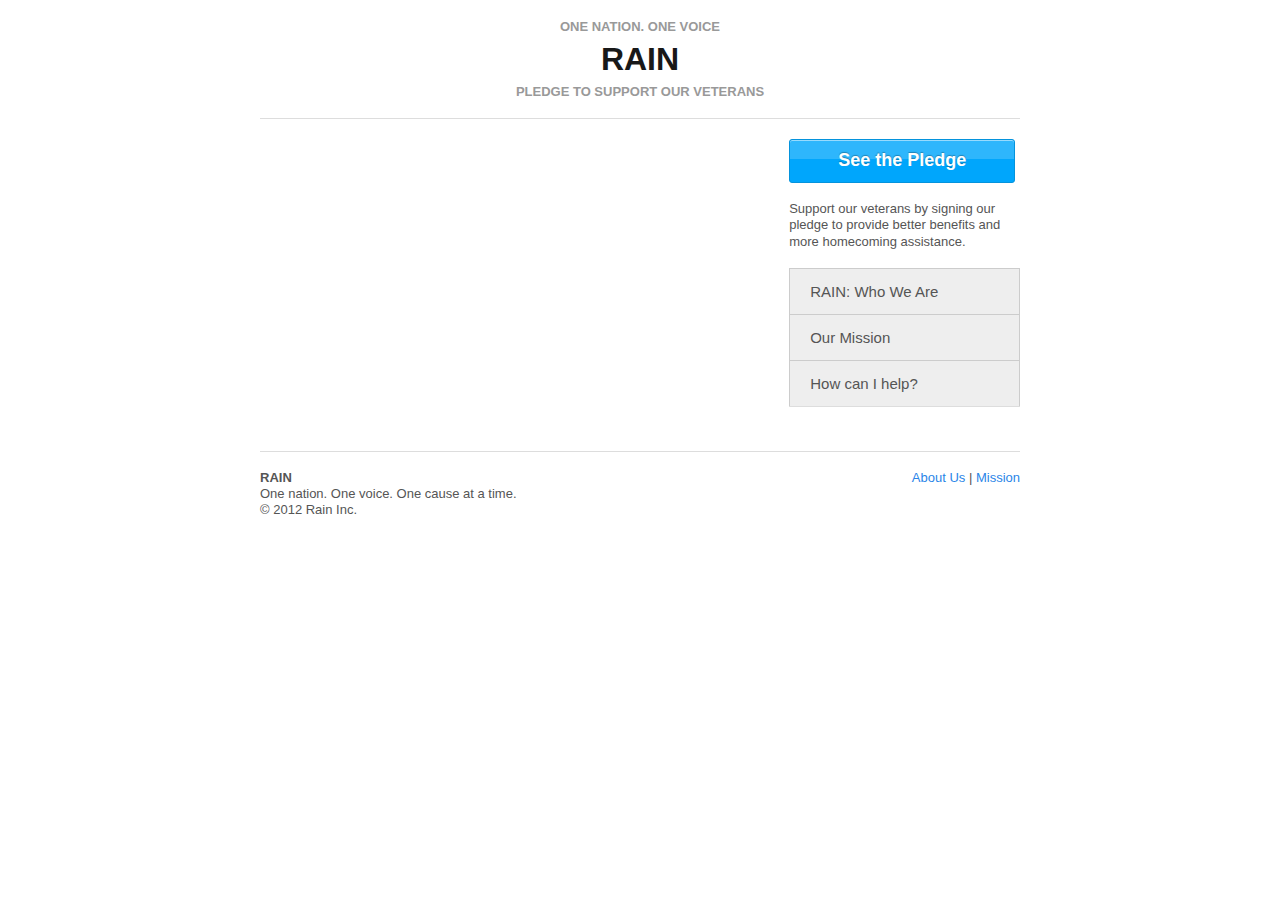
<file: index.html>
<!DOCTYPE html>

<!-- paulirish.com/2008/conditional-stylesheets-vs-css-hacks-answer-neither/ -->
<!--[if lt IE 7]> <html class="no-js lt-ie9 lt-ie8 lt-ie7" lang="en"> <![endif]-->
<!--[if IE 7]>    <html class="no-js lt-ie9 lt-ie8" lang="en"> <![endif]-->
<!--[if IE 8]>    <html class="no-js lt-ie9" lang="en"> <![endif]-->
<!--[if gt IE 8]><!--> <html class="no-js" lang="en"> <!--<![endif]-->
<head>
	<meta charset="utf-8" />

	<!-- Set the viewport width to device width for mobile -->
	<meta name="viewport" content="width=device-width" />

	<title>Rain: One Nation, One Voice</title>
  
	<!-- Included CSS Files -->
	<link rel="stylesheet" href="stylesheets/foundation.css">
	<link rel="stylesheet" href="stylesheets/app.css">

	<!--[if lt IE 9]>
		<link rel="stylesheet" href="stylesheets/ie.css">
	<![endif]-->
	
	<script src="javascripts/modernizr.foundation.js"></script>

	<!-- IE Fix for HTML5 Tags -->
	<!--[if lt IE 9]>
		<script src="http://html5shiv.googlecode.com/svn/trunk/html5.js"></script>
	<![endif]-->

</head>
<body>
  
	<!-- container -->
	<div class="container">

		<header class="row">
		  <h5>One Nation. One Voice</h5>
		  <h1>Rain</h1>
		  <h5>Pledge To Support Our Veterans</h5>
		</header>
		
		<section class="row video">
		  <div class="eight columns">
  		  <div class="flex-video widescreen">
  		    <iframe width="560" height="315" src="http://www.youtube.com/embed/TTEteDDJu10" frameborder="0" allowfullscreen></iframe>
  		  </div>
  		    
		    <p style="display: none;">
		      <iframe src="//www.facebook.com/plugins/like.php?href=http%3A%2F%2Fhelpourvets.org&amp;send=false&amp;layout=button_count&amp;width=450&amp;show_faces=false&amp;action=like&amp;colorscheme=light&amp;font=verdana&amp;height=21&amp;appId=273982815961057" scrolling="no" frameborder="0" style="border:none; overflow:hidden; width:80px; height:21px;" allowTransparency="true"></iframe>
          <!-- Place this tag where you want the +1 button to render -->
          <g:plusone annotation="none"></g:plusone>
          
          <!-- Place this render call where appropriate -->
          <script type="text/javascript">
            (function() {
              var po = document.createElement('script'); po.type = 'text/javascript'; po.async = true;
              po.src = 'https://apis.google.com/js/plusone.js';
              var s = document.getElementsByTagName('script')[0]; s.parentNode.insertBefore(po, s);
            })();
          </script>
		      <a href="https://twitter.com/share" class="twitter-share-button">Tweet</a>
<script>!function(d,s,id){var js,fjs=d.getElementsByTagName(s)[0];if(!d.getElementById(id)){js=d.createElement(s);js.id=id;js.src="//platform.twitter.com/widgets.js";fjs.parentNode.insertBefore(js,fjs);}}(document,"script","twitter-wjs");</script>
		    </p>
		  </div>
		  <div class="four columns">
		    <p><a href="pledge.html" class="large blue nice radius button expand">See the Pledge</a></p>
		    <p>Support our veterans by signing our pledge to provide better benefits and more homecoming assistance.</p>
		    
		    <dl class="vertical tabs">
		      <dd><a href="about.html">RAIN: Who We Are</a></dd>
		      <dd><a href="mission.html">Our Mission</a></dd>
		      <dd><a href="contribute.html">How can I help?</a></dd>
		    </dl>
		  </div>
		</section>
		
		<footer class="row">
		  <hr />
		  <div class="row">
  		  <div class="six columns">
  		    <p><strong>RAIN</strong><br />One nation. One voice. One cause at a time.<br />&copy; 2012 Rain Inc.</p>
  		  </div>
  		  <div class="six columns">
  		    <p class="text-right">
  		      <a href="">About Us</a> | <a href="">Mission</a>
  		    </p>
  		  </div>
  		</div>
    </footer>		
		
		

	</div>
	<!-- container -->




	<!-- Included JS Files -->
	<script src="javascripts/jquery.min.js"></script>
	<script src="javascripts/foundation.js"></script>
	<script src="javascripts/app.js"></script>

</body>
</html>
</file>
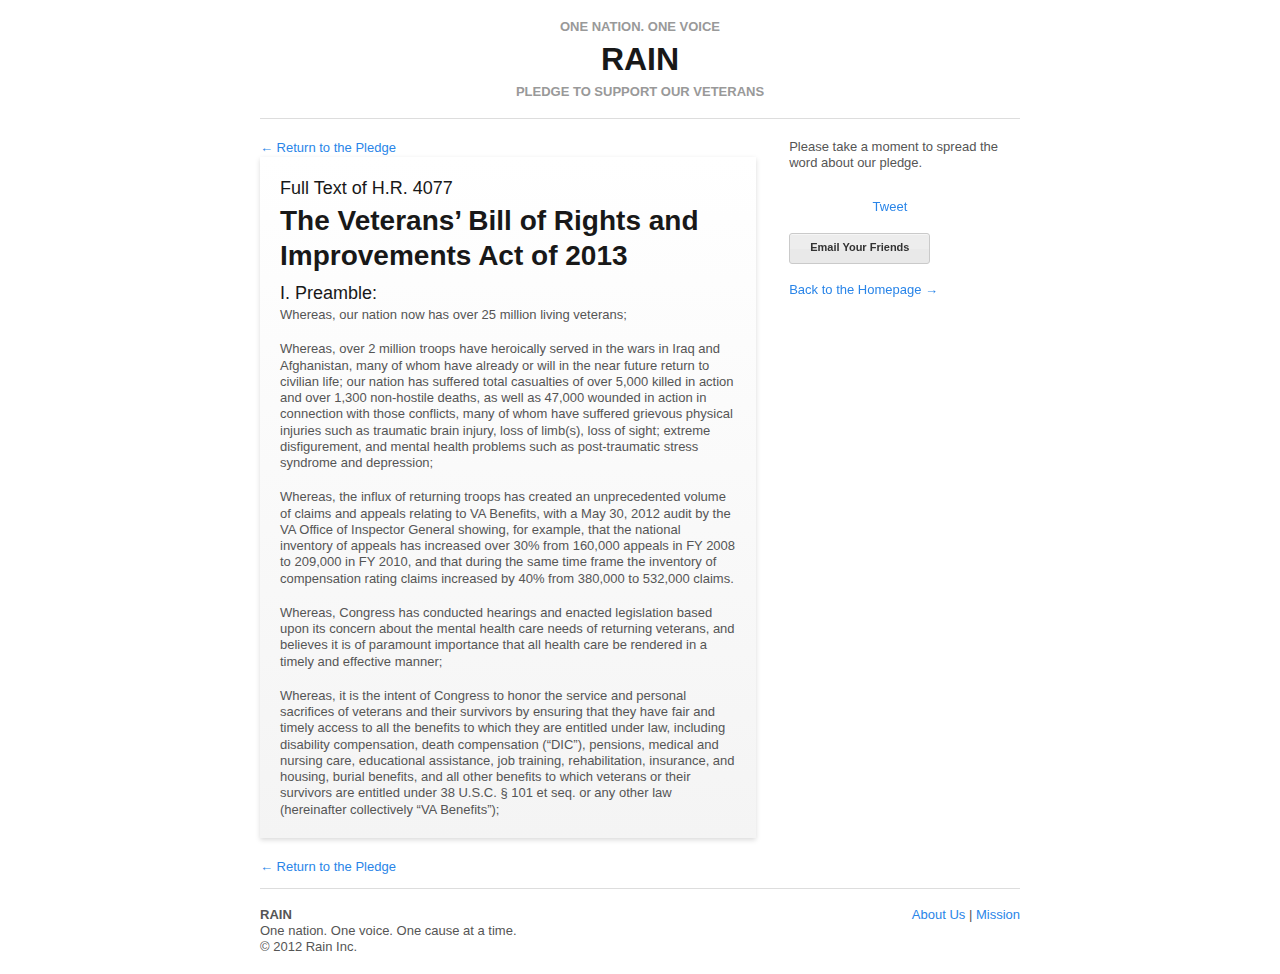
<file: full-bill.html>
<!DOCTYPE html>

<!-- paulirish.com/2008/conditional-stylesheets-vs-css-hacks-answer-neither/ -->
<!--[if lt IE 7]> <html class="no-js lt-ie9 lt-ie8 lt-ie7" lang="en"> <![endif]-->
<!--[if IE 7]>    <html class="no-js lt-ie9 lt-ie8" lang="en"> <![endif]-->
<!--[if IE 8]>    <html class="no-js lt-ie9" lang="en"> <![endif]-->
<!--[if gt IE 8]><!--> <html class="no-js" lang="en"> <!--<![endif]-->
<head>
	<meta charset="utf-8" />

	<!-- Set the viewport width to device width for mobile -->
	<meta name="viewport" content="width=device-width" />

	<title>Rain: One Nation, One Voice</title>
  
	<!-- Included CSS Files -->
	<link rel="stylesheet" href="stylesheets/foundation.css">
	<link rel="stylesheet" href="stylesheets/app.css">

	<!--[if lt IE 9]>
		<link rel="stylesheet" href="stylesheets/ie.css">
	<![endif]-->
	
	<script src="javascripts/modernizr.foundation.js"></script>

	<!-- IE Fix for HTML5 Tags -->
	<!--[if lt IE 9]>
		<script src="http://html5shiv.googlecode.com/svn/trunk/html5.js"></script>
	<![endif]-->

</head>
<body>
  
	<!-- container -->
	<div class="container">

		<header class="row">
		  <h5>One Nation. One Voice</h5>
		  <h1>Rain</h1>
		  <h5>Pledge to Support our Veterans</h5>
		</header>
		
		<section class="row video">
		  <div class="eight columns">
		    <a href="pledge.html">&larr; Return to the Pledge</a>
  		  <div class="panel">
  		    <h5>Full Text of H.R. 4077</h5>

			<h3>The Veterans’ Bill of Rights and
Improvements Act of 2013</h3>
			<h5>I.	Preamble:</h5>
			  
			<p>Whereas, our nation now has over 25 million living veterans;</p>
			
			<p>Whereas, over 2 million troops have heroically served in the wars in Iraq and Afghanistan, many of whom have already or will in the near future return to civilian life; our nation has suffered total casualties of over 5,000 killed in action and over 1,300 non-hostile deaths, as well as  47,000 wounded in action in connection with those conflicts, many of whom have suffered grievous physical injuries such as traumatic brain injury, loss of limb(s), loss of sight; extreme disfigurement, and mental health problems such as post-traumatic stress syndrome and depression;</p>
			
			<p>Whereas, the influx of returning troops has created an unprecedented volume of claims and appeals relating to VA Benefits, with a May 30, 2012 audit by the VA Office of Inspector General showing, for example, that the national inventory of appeals has increased over 30% from 160,000 appeals in FY 2008 to 209,000 in FY 2010, and that during the same time frame the inventory of compensation rating claims increased by 40% from 380,000 to 532,000 claims.</p>
			
			<p>Whereas, Congress has conducted hearings and enacted legislation based upon its concern about the mental health care needs of returning veterans, and believes it is of paramount importance that all health care be rendered in a timely and effective manner;</p>
			
			<p>Whereas, it is the intent of Congress to honor the service and personal sacrifices of veterans and their survivors by ensuring that they have fair and timely access to all the benefits to which they are entitled under law, including disability compensation, death compensation (“DIC”), pensions, medical and nursing care, educational assistance, job training, rehabilitation, insurance, and housing, burial benefits, and all other benefits to which veterans or their survivors are entitled under 38 U.S.C. § 101 et seq. or any other law (hereinafter collectively “VA Benefits”);</p>


  		  </div>
		    <a href="pledge.html">&larr; Return to the Pledge</a>
		  </div>
		  <div class="four columns">
		    <p>Please take a moment to spread the word about our pledge.</p>
		    <p>
		      <iframe src="//www.facebook.com/plugins/like.php?href=http%3A%2F%2Fhelpourvets.org&amp;send=false&amp;layout=button_count&amp;width=450&amp;show_faces=false&amp;action=like&amp;colorscheme=light&amp;font=verdana&amp;height=21&amp;appId=273982815961057" scrolling="no" frameborder="0" style="border:none; overflow:hidden; width:80px; height:21px;" allowTransparency="true"></iframe>
          <!-- Place this tag where you want the +1 button to render -->
          <g:plusone annotation="none"></g:plusone>
          
          <!-- Place this render call where appropriate -->
          <script type="text/javascript">
            (function() {
              var po = document.createElement('script'); po.type = 'text/javascript'; po.async = true;
              po.src = 'https://apis.google.com/js/plusone.js';
              var s = document.getElementsByTagName('script')[0]; s.parentNode.insertBefore(po, s);
            })();
          </script>
		      <a href="https://twitter.com/share" class="twitter-share-button">Tweet</a>
<script>!function(d,s,id){var js,fjs=d.getElementsByTagName(s)[0];if(!d.getElementById(id)){js=d.createElement(s);js.id=id;js.src="//platform.twitter.com/widgets.js";fjs.parentNode.insertBefore(js,fjs);}}(document,"script","twitter-wjs");</script>
		    </p>
		    <p>
		      <a href="mailto:?subject=Support Our Vets&body=http://supportourvets.org/sign" class="small white nice radius button">Email Your Friends</a>
		    </p>
		    <p><a href="index.html">Back to the Homepage &rarr;</a></p>
		  </div>
		</section>
		
		<footer class="row">
		  <hr />
		  <div class="row">
  		  <div class="six columns">
  		    <p><strong>RAIN</strong><br />One nation. One voice. One cause at a time.<br />&copy; 2012 Rain Inc.</p>
  		  </div>
  		  <div class="six columns">
  		    <p class="text-right">
  		      <a href="">About Us</a> | <a href="">Mission</a>
  		    </p>
  		  </div>
  		</div>
    </footer>		
		
		

	</div>
	<!-- container -->




	<!-- Included JS Files -->
	<script src="javascripts/jquery.min.js"></script>
	<script src="javascripts/foundation.js"></script>
	<script src="javascripts/app.js"></script>

</body>
</html>
</file>
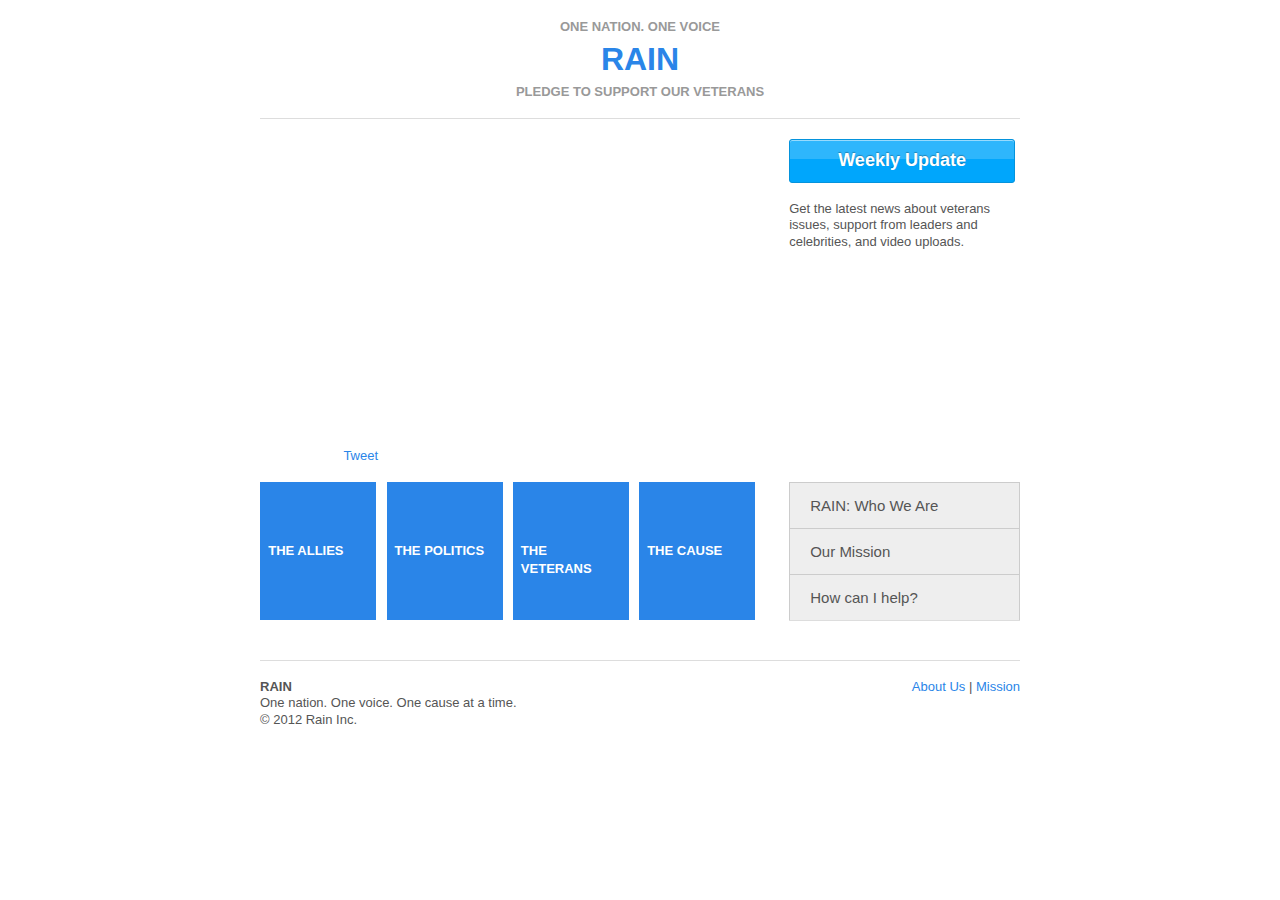
<file: index-returning.html>
<!DOCTYPE html>

<!-- paulirish.com/2008/conditional-stylesheets-vs-css-hacks-answer-neither/ -->
<!--[if lt IE 7]> <html class="no-js lt-ie9 lt-ie8 lt-ie7" lang="en"> <![endif]-->
<!--[if IE 7]>    <html class="no-js lt-ie9 lt-ie8" lang="en"> <![endif]-->
<!--[if IE 8]>    <html class="no-js lt-ie9" lang="en"> <![endif]-->
<!--[if gt IE 8]><!--> <html class="no-js" lang="en"> <!--<![endif]-->
<head>
	<meta charset="utf-8" />

	<!-- Set the viewport width to device width for mobile -->
	<meta name="viewport" content="width=device-width" />

	<title>Rain: One Nation, One Voice</title>
  
	<!-- Included CSS Files -->
	<link rel="stylesheet" href="stylesheets/foundation.css">
	<link rel="stylesheet" href="stylesheets/app.css">

	<!--[if lt IE 9]>
		<link rel="stylesheet" href="stylesheets/ie.css">
	<![endif]-->
	
	<script src="javascripts/modernizr.foundation.js"></script>

	<!-- IE Fix for HTML5 Tags -->
	<!--[if lt IE 9]>
		<script src="http://html5shiv.googlecode.com/svn/trunk/html5.js"></script>
	<![endif]-->

</head>
<body>
  
	<!-- container -->
	<div class="container">

		<header class="row">
		  <h5>One Nation. One Voice</h5>
		  <h1><a href="index-returning.html">Rain</a></h1>
		  <h5>Pledge to Support Our Veterans</h5>
		</header>
		
		<section class="row video">
		  <div class="eight columns">
  		  <div class="flex-video widescreen">
  		    <iframe width="560" height="315" src="http://www.youtube.com/embed/WHmlfJE8P54" frameborder="0" allowfullscreen></iframe>
  		  </div>
  		    
		    <p>
		      <iframe src="//www.facebook.com/plugins/like.php?href=http%3A%2F%2Fhelpourvets.org&amp;send=false&amp;layout=button_count&amp;width=450&amp;show_faces=false&amp;action=like&amp;colorscheme=light&amp;font=verdana&amp;height=21&amp;appId=273982815961057" scrolling="no" frameborder="0" style="border:none; overflow:hidden; width:80px; height:21px;" allowTransparency="true"></iframe>
          <!-- Place this tag where you want the +1 button to render -->
          <g:plusone annotation="none"></g:plusone>
          
          <!-- Place this render call where appropriate -->
          <script type="text/javascript">
            (function() {
              var po = document.createElement('script'); po.type = 'text/javascript'; po.async = true;
              po.src = 'https://apis.google.com/js/plusone.js';
              var s = document.getElementsByTagName('script')[0]; s.parentNode.insertBefore(po, s);
            })();
          </script>
		      <a href="https://twitter.com/share" class="twitter-share-button">Tweet</a>
<script>!function(d,s,id){var js,fjs=d.getElementsByTagName(s)[0];if(!d.getElementById(id)){js=d.createElement(s);js.id=id;js.src="//platform.twitter.com/widgets.js";fjs.parentNode.insertBefore(js,fjs);}}(document,"script","twitter-wjs");</script>
		    </p>
		  </div>
		  <div class="four columns">
		    <p><a href="update.html" class="large blue nice radius button expand">Weekly Update</a></p>
		    <p>Get the latest news about veterans issues, support from leaders and celebrities, and video uploads.</p>
		  </div>
		</section>
		
		<nav class="row">
		  <div class="eight columns">
		    <ul class="block-grid four-up hide-on-phones square-links">
		      <li><a href="videos.html">The Allies</a></li>
		      <li><a href="reps.html">The Politics</a></li>
		      <li><a href="orgs.html">The Veterans</a></li>
		      <li><a href="background.html">The Cause</a></li>
		    </ul>
		    <ul class="block-grid two-up show-on-phones square-links">
		      <li><a href="videos.html">The Allies</a></li>
		      <li><a href="reps.html">The Politics</a></li>
		      <li><a href="orgs.html">The Veterans</a></li>
		      <li><a href="background.html">The Cause</a></li>
		    </ul>
		  </div>
		  <div class="four columns">
		    <dl class="vertical tabs">
		      <dd><a href="about.html">RAIN: Who We Are</a></dd>
		      <dd><a href="mission.html">Our Mission</a></dd>
		      <dd><a href="contribute.html">How can I help?</a></dd>
		    </dl>
		  </div>
		</nav>
		
		<footer class="row">
		  <hr />
		  <div class="row">
  		  <div class="six columns">
  		    <p><strong>RAIN</strong><br />One nation. One voice. One cause at a time.<br />&copy; 2012 Rain Inc.</p>
  		  </div>
  		  <div class="six columns">
  		    <p class="text-right">
  		      <a href="">About Us</a> | <a href="">Mission</a>
  		    </p>
  		  </div>
  		</div>
    </footer>		
		
		

	</div>
	<!-- container -->




	<!-- Included JS Files -->
	<script src="javascripts/jquery.min.js"></script>
	<script src="javascripts/foundation.js"></script>
	<script src="javascripts/app.js"></script>

</body>
</html>
</file>
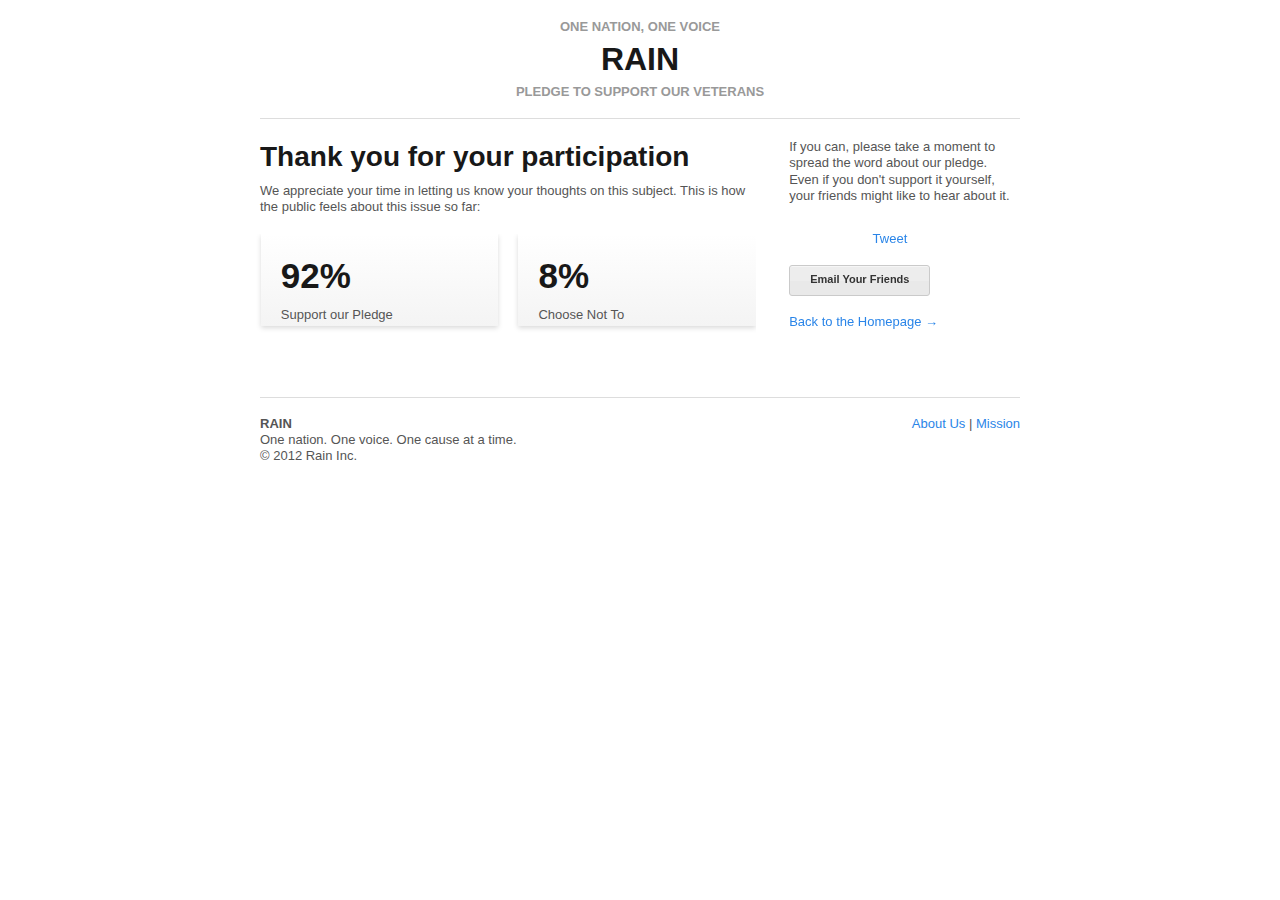
<file: no-thanks.html>
<!DOCTYPE html>

<!-- paulirish.com/2008/conditional-stylesheets-vs-css-hacks-answer-neither/ -->
<!--[if lt IE 7]> <html class="no-js lt-ie9 lt-ie8 lt-ie7" lang="en"> <![endif]-->
<!--[if IE 7]>    <html class="no-js lt-ie9 lt-ie8" lang="en"> <![endif]-->
<!--[if IE 8]>    <html class="no-js lt-ie9" lang="en"> <![endif]-->
<!--[if gt IE 8]><!--> <html class="no-js" lang="en"> <!--<![endif]-->
<head>
	<meta charset="utf-8" />

	<!-- Set the viewport width to device width for mobile -->
	<meta name="viewport" content="width=device-width" />

	<title>Rain: One Nation, One Voice</title>
  
	<!-- Included CSS Files -->
	<link rel="stylesheet" href="stylesheets/foundation.css">
	<link rel="stylesheet" href="stylesheets/app.css">

	<!--[if lt IE 9]>
		<link rel="stylesheet" href="stylesheets/ie.css">
	<![endif]-->
	
	<script src="javascripts/modernizr.foundation.js"></script>

	<!-- IE Fix for HTML5 Tags -->
	<!--[if lt IE 9]>
		<script src="http://html5shiv.googlecode.com/svn/trunk/html5.js"></script>
	<![endif]-->

</head>
<body>
  
	<!-- container -->
	<div class="container">

		<header class="row">
		  <h5>One Nation, One Voice</h5>
		  <h1>Rain</h1>
		  <h5>Pledge to Support our Veterans</h5>
		</header>
		
		<section class="row video">
		  <div class="eight columns">
  		  <h3>Thank you for your participation</h3>
  		  <p>We appreciate your time in letting us know your thoughts on this subject. This is how the public feels about this issue so far:</p>
  		  <ul class="block-grid two-up">
  		    <li><div class="panel"><h2>92%</h2><span>Support our Pledge</span></div></li>
  		    <li><div class="panel"><h2>8%</h2><span>Choose Not To</span></div></li>
  		  </ul>
		  </div>
		  <div class="four columns">
		    <p>If you can, please take a moment to spread the word about our pledge. Even if you don't support it yourself, your friends might like to hear about it.</p>
		     <p>
		      <iframe src="//www.facebook.com/plugins/like.php?href=http%3A%2F%2Fhelpourvets.org&amp;send=false&amp;layout=button_count&amp;width=450&amp;show_faces=false&amp;action=like&amp;colorscheme=light&amp;font=verdana&amp;height=21&amp;appId=273982815961057" scrolling="no" frameborder="0" style="border:none; overflow:hidden; width:80px; height:21px;" allowTransparency="true"></iframe>
          <!-- Place this tag where you want the +1 button to render -->
          <g:plusone annotation="none"></g:plusone>
          
          <!-- Place this render call where appropriate -->
          <script type="text/javascript">
            (function() {
              var po = document.createElement('script'); po.type = 'text/javascript'; po.async = true;
              po.src = 'https://apis.google.com/js/plusone.js';
              var s = document.getElementsByTagName('script')[0]; s.parentNode.insertBefore(po, s);
            })();
          </script>
		      <a href="https://twitter.com/share" class="twitter-share-button">Tweet</a>
<script>!function(d,s,id){var js,fjs=d.getElementsByTagName(s)[0];if(!d.getElementById(id)){js=d.createElement(s);js.id=id;js.src="//platform.twitter.com/widgets.js";fjs.parentNode.insertBefore(js,fjs);}}(document,"script","twitter-wjs");</script>
		    </p>
		    <p>
		      <a href="mailto:?subject=Support Our Vets&body=http://supportourvets.org/sign" class="small white nice radius button">Email Your Friends</a>
		    </p>
		    <p><a href="index-returning.html">Back to the Homepage &rarr;</a></p>
		  </div>
		</section>
		
		<footer class="row">
		  <hr />
		  <div class="row">
  		  <div class="six columns">
  		    <p><strong>RAIN</strong><br />One nation. One voice. One cause at a time.<br />&copy; 2012 Rain Inc.</p>
  		  </div>
  		  <div class="six columns">
  		    <p class="text-right">
  		      <a href="">About Us</a> | <a href="">Mission</a>
  		    </p>
  		  </div>
  		</div>
    </footer>		
		
		

	</div>
	<!-- container -->




	<!-- Included JS Files -->
	<script src="javascripts/jquery.min.js"></script>
	<script src="javascripts/foundation.js"></script>
	<script src="javascripts/app.js"></script>

</body>
</html>
</file>
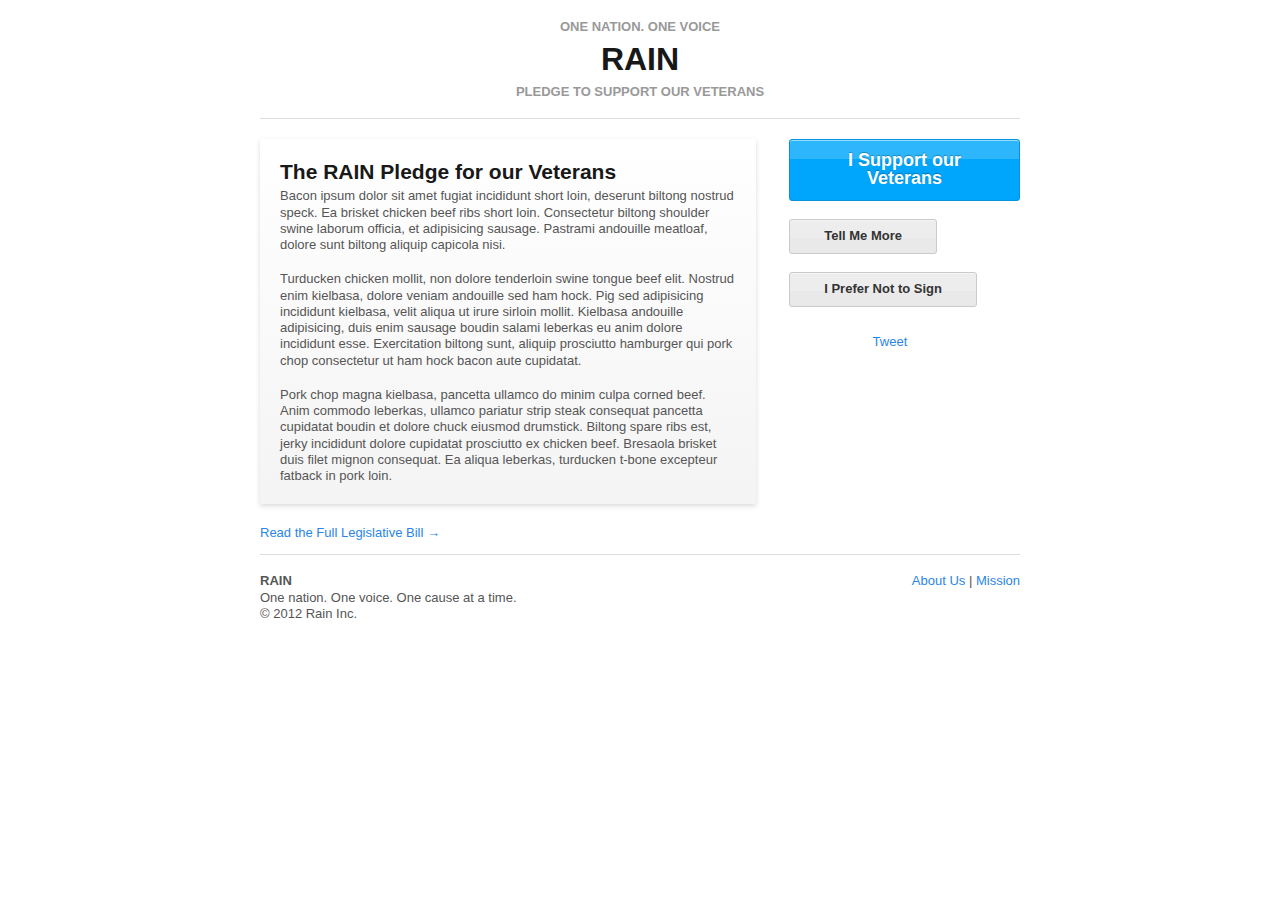
<file: pledge.html>
<!DOCTYPE html>

<!-- paulirish.com/2008/conditional-stylesheets-vs-css-hacks-answer-neither/ -->
<!--[if lt IE 7]> <html class="no-js lt-ie9 lt-ie8 lt-ie7" lang="en"> <![endif]-->
<!--[if IE 7]>    <html class="no-js lt-ie9 lt-ie8" lang="en"> <![endif]-->
<!--[if IE 8]>    <html class="no-js lt-ie9" lang="en"> <![endif]-->
<!--[if gt IE 8]><!--> <html class="no-js" lang="en"> <!--<![endif]-->
<head>
	<meta charset="utf-8" />

	<!-- Set the viewport width to device width for mobile -->
	<meta name="viewport" content="width=device-width" />

	<title>Rain: One Nation, One Voice</title>
  
	<!-- Included CSS Files -->
	<link rel="stylesheet" href="stylesheets/foundation.css">
	<link rel="stylesheet" href="stylesheets/app.css">

	<!--[if lt IE 9]>
		<link rel="stylesheet" href="stylesheets/ie.css">
	<![endif]-->
	
	<script src="javascripts/modernizr.foundation.js"></script>

	<!-- IE Fix for HTML5 Tags -->
	<!--[if lt IE 9]>
		<script src="http://html5shiv.googlecode.com/svn/trunk/html5.js"></script>
	<![endif]-->

</head>
<body>
  
	<!-- container -->
	<div class="container">

		<header class="row">
		  <h5>One Nation. One Voice</h5>
		  <h1>Rain</h1>
		  <h5>Pledge To Support Our Veterans</h5>
		</header>
		
		<section class="row video">
		  <div class="eight columns">
  		  <div class="panel">
  		    <h4>The RAIN Pledge for our Veterans</h4>
  		    <p>Bacon ipsum dolor sit amet fugiat incididunt short loin, deserunt biltong nostrud speck. Ea brisket chicken beef ribs short loin. Consectetur biltong shoulder swine laborum officia, et adipisicing sausage. Pastrami andouille meatloaf, dolore sunt biltong aliquip capicola nisi.</p>

          <p>Turducken chicken mollit, non dolore tenderloin swine tongue beef elit. Nostrud enim kielbasa, dolore veniam andouille sed ham hock. Pig sed adipisicing incididunt kielbasa, velit aliqua ut irure sirloin mollit. Kielbasa andouille adipisicing, duis enim sausage boudin salami leberkas eu anim dolore incididunt esse. Exercitation biltong sunt, aliquip prosciutto hamburger qui pork chop consectetur ut ham hock bacon aute cupidatat.</p>

          <p>Pork chop magna kielbasa, pancetta ullamco do minim culpa corned beef. Anim commodo leberkas, ullamco pariatur strip steak consequat pancetta cupidatat boudin et dolore chuck eiusmod drumstick. Biltong spare ribs est, jerky incididunt dolore cupidatat prosciutto ex chicken beef. Bresaola brisket duis filet mignon consequat. Ea aliqua leberkas, turducken t-bone excepteur fatback in pork loin.</p>
  		  </div>
  		  <a href="full-bill.html" class="hide-on-phones">Read the Full Legislative Bill &rarr;</a>
		  </div>
		  <div class="four columns">
		    <p><a href="#" data-reveal-id="signPledge" class="large blue nice radius button" id="supportPledge">I Support our Veterans</a></p>
		    <p><a href="#" data-reveal-id="noSignPledge" class="white nice radius button" id="noSupportPledge">Tell Me More</a></p>
		    <p><a href="#" data-reveal-id="noSignPledge" class="white nice radius button" id="noSupportPledge">I Prefer Not to Sign</a></p>
		    
  		  <p><a href="full-bill.html" class="show-on-phones">Read the Full Legislative Bill &rarr;</a></p>
		     <p>
		      <iframe src="//www.facebook.com/plugins/like.php?href=http%3A%2F%2Fhelpourvets.org&amp;send=false&amp;layout=button_count&amp;width=450&amp;show_faces=false&amp;action=like&amp;colorscheme=light&amp;font=verdana&amp;height=21&amp;appId=273982815961057" scrolling="no" frameborder="0" style="border:none; overflow:hidden; width:80px; height:21px;" allowTransparency="true"></iframe>
          <!-- Place this tag where you want the +1 button to render -->
          <g:plusone annotation="none"></g:plusone>
          
          <!-- Place this render call where appropriate -->
          <script type="text/javascript">
            (function() {
              var po = document.createElement('script'); po.type = 'text/javascript'; po.async = true;
              po.src = 'https://apis.google.com/js/plusone.js';
              var s = document.getElementsByTagName('script')[0]; s.parentNode.insertBefore(po, s);
            })();
          </script>
		      <a href="https://twitter.com/share" class="twitter-share-button">Tweet</a>
<script>!function(d,s,id){var js,fjs=d.getElementsByTagName(s)[0];if(!d.getElementById(id)){js=d.createElement(s);js.id=id;js.src="//platform.twitter.com/widgets.js";fjs.parentNode.insertBefore(js,fjs);}}(document,"script","twitter-wjs");</script>
		    </p>
		  </div>
		</section>
		
		<footer class="row">
		  <hr />
		  <div class="row">
  		  <div class="six columns">
  		    <p><strong>RAIN</strong><br />One nation. One voice. One cause at a time.<br />&copy; 2012 Rain Inc.</p>
  		  </div>
  		  <div class="six columns">
  		    <p class="text-right">
  		      <a href="">About Us</a> | <a href="">Mission</a>
  		    </p>
  		  </div>
  		</div>
    </footer>		
		
		

	</div>
	<!-- container -->
	
	<div class="reveal-modal" id="signPledge">
    <a class="close-reveal-modal">×</a>
    
    <form class="nice" action="thanks.html">
      <h4>Sign the Pledge</h4>
      <label>Your Name</label>
      <input type="text" class="input-text medium" />
      
      <label>Your Email Address</label>
      <input type="text" class="input-text medium" />
      <small>We will never sell or distribute your email address.</small>
      
      <label for="notifyMe"><input type="checkbox" id="notifyMe" checked /> Notify me when there's new support or information</label>
      
      <button type="submit" class="nice blue radius button">Sign the Pledge</button>
    </form>
	</div>
	
	<div class="reveal-modal" id="noSignPledge">
    <a class="close-reveal-modal">×</a>
    
    <form class="nice" action="no-thanks.html">
      <h4>Not Interested?</h4>
      <p>We're passionate about supporting our vets, so we'd love to know what about this pledge or the bill you're concerned about. If you have a moment, please let us know.</p>
      
      <label>I prefer not to support this because:</label>
      <textarea class="input-text medium"></textarea>
      
      <button type="submit" class="nice white radius button">Submit My Response</button>
    </form>
	</div>




	<!-- Included JS Files -->
	<script src="javascripts/jquery.min.js"></script>
	<script src="javascripts/foundation.js"></script>
	<script src="javascripts/app.js"></script>

</body>
</html>
</file>
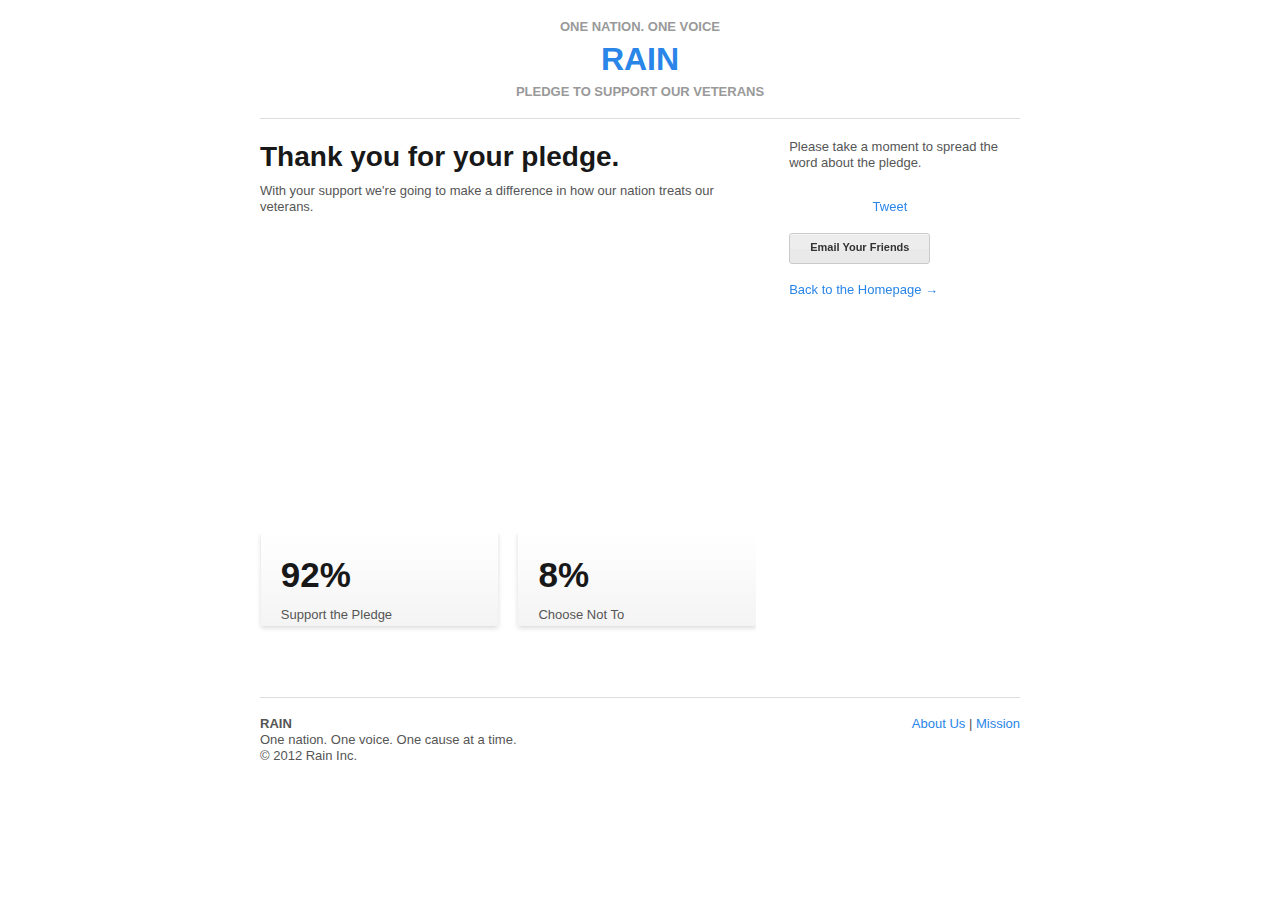
<file: thanks.html>
<!DOCTYPE html>

<!-- paulirish.com/2008/conditional-stylesheets-vs-css-hacks-answer-neither/ -->
<!--[if lt IE 7]> <html class="no-js lt-ie9 lt-ie8 lt-ie7" lang="en"> <![endif]-->
<!--[if IE 7]>    <html class="no-js lt-ie9 lt-ie8" lang="en"> <![endif]-->
<!--[if IE 8]>    <html class="no-js lt-ie9" lang="en"> <![endif]-->
<!--[if gt IE 8]><!--> <html class="no-js" lang="en"> <!--<![endif]-->
<head>
	<meta charset="utf-8" />

	<!-- Set the viewport width to device width for mobile -->
	<meta name="viewport" content="width=device-width" />

	<title>Rain: One Nation, One Voice</title>
  
	<!-- Included CSS Files -->
	<link rel="stylesheet" href="stylesheets/foundation.css">
	<link rel="stylesheet" href="stylesheets/app.css">

	<!--[if lt IE 9]>
		<link rel="stylesheet" href="stylesheets/ie.css">
	<![endif]-->
	
	<script src="javascripts/modernizr.foundation.js"></script>

	<!-- IE Fix for HTML5 Tags -->
	<!--[if lt IE 9]>
		<script src="http://html5shiv.googlecode.com/svn/trunk/html5.js"></script>
	<![endif]-->

</head>
<body>
  
	<!-- container -->
	<div class="container">

		<header class="row">
		  <h5>One Nation. One Voice</h5>
		  <h1><a href="index-returning.html">Rain</a></h1>
		  <h5>Pledge to Support our Veterans</h5>
		</header>
		
		<section class="row video">
		  <div class="eight columns">
  		  <h3>Thank you for your pledge.</h3>
  		  <p>With your support we're going to make a difference in how our nation treats our veterans.</p>
  		  
  		  <div class="flex-video widescreen">
  		    <iframe width="560" height="315" src="http://www.youtube.com/embed/rOw6TLA85S8" frameborder="0" allowfullscreen></iframe>
  		  </div>
  		  
  		  <ul class="block-grid two-up">
  		    <li><div class="panel"><h2>92%</h2><span>Support the Pledge</span></div></li>
  		    <li><div class="panel"><h2>8%</h2><span>Choose Not To</span></div></li>
  		  </ul>
		  </div>
		  <div class="four columns">
		    <p>Please take a moment to spread the word about the pledge.</p>
		     <p>
		      <iframe src="//www.facebook.com/plugins/like.php?href=http%3A%2F%2Fhelpourvets.org&amp;send=false&amp;layout=button_count&amp;width=450&amp;show_faces=false&amp;action=like&amp;colorscheme=light&amp;font=verdana&amp;height=21&amp;appId=273982815961057" scrolling="no" frameborder="0" style="border:none; overflow:hidden; width:80px; height:21px;" allowTransparency="true"></iframe>
          <!-- Place this tag where you want the +1 button to render -->
          <g:plusone annotation="none"></g:plusone>
          
          <!-- Place this render call where appropriate -->
          <script type="text/javascript">
            (function() {
              var po = document.createElement('script'); po.type = 'text/javascript'; po.async = true;
              po.src = 'https://apis.google.com/js/plusone.js';
              var s = document.getElementsByTagName('script')[0]; s.parentNode.insertBefore(po, s);
            })();
          </script>
		      <a href="https://twitter.com/share" class="twitter-share-button">Tweet</a>
<script>!function(d,s,id){var js,fjs=d.getElementsByTagName(s)[0];if(!d.getElementById(id)){js=d.createElement(s);js.id=id;js.src="//platform.twitter.com/widgets.js";fjs.parentNode.insertBefore(js,fjs);}}(document,"script","twitter-wjs");</script>
		    </p>
		    <p>
		      <a href="mailto:?subject=Support Our Vets&body=http://supportourvets.org/sign" class="small white nice radius button">Email Your Friends</a>
		    </p>
		    <p><a href="index-returning.html">Back to the Homepage &rarr;</a></p>
		  </div>
		</section>
		
		<footer class="row">
		  <hr />
		  <div class="row">
  		  <div class="six columns">
  		    <p><strong>RAIN</strong><br />One nation. One voice. One cause at a time.<br />&copy; 2012 Rain Inc.</p>
  		  </div>
  		  <div class="six columns">
  		    <p class="text-right">
  		      <a href="">About Us</a> | <a href="">Mission</a>
  		    </p>
  		  </div>
  		</div>
    </footer>		
		
		

	</div>
	<!-- container -->




	<!-- Included JS Files -->
	<script src="javascripts/jquery.min.js"></script>
	<script src="javascripts/foundation.js"></script>
	<script src="javascripts/app.js"></script>

</body>
</html>
</file>
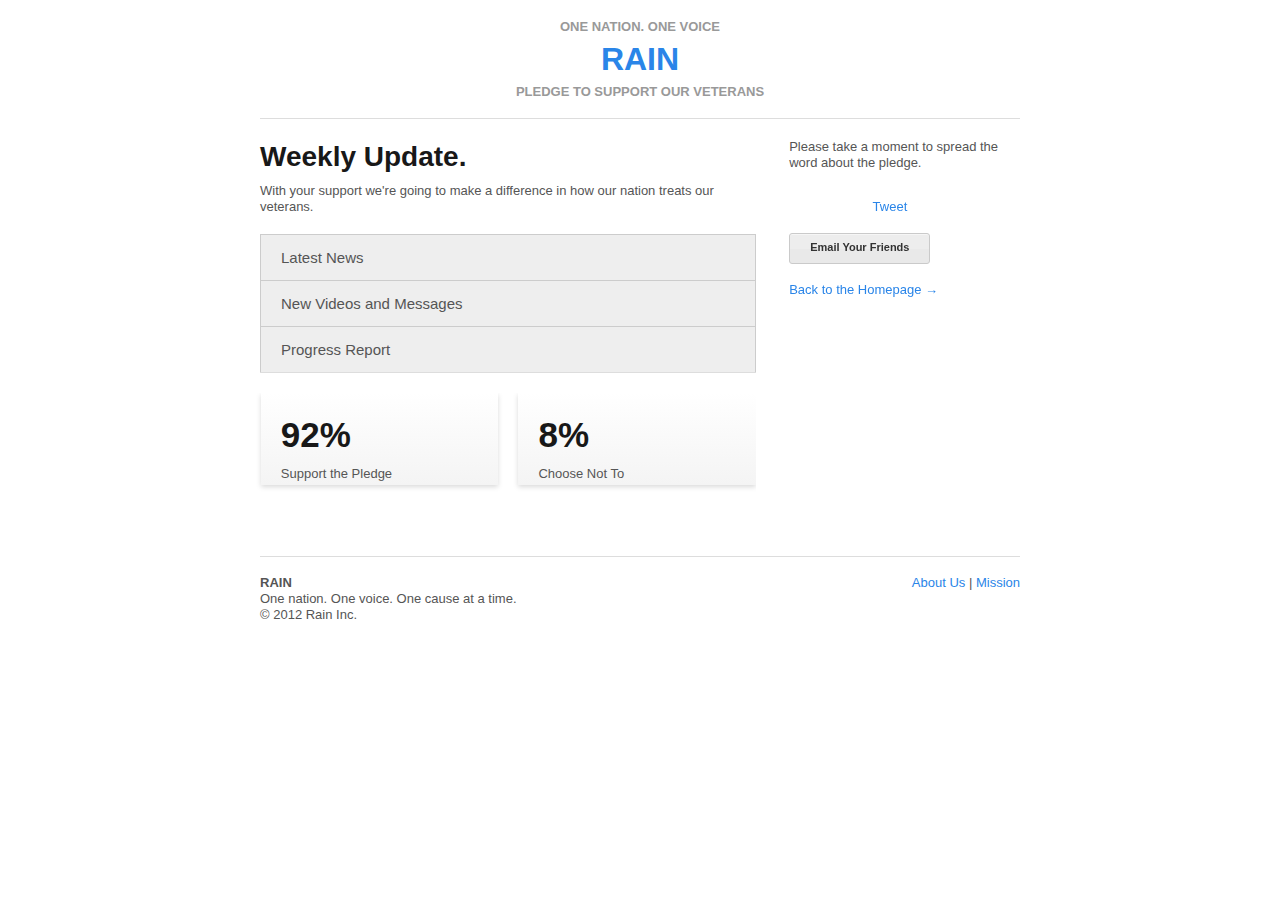
<file: update.html>
<!DOCTYPE html>

<!-- paulirish.com/2008/conditional-stylesheets-vs-css-hacks-answer-neither/ -->
<!--[if lt IE 7]> <html class="no-js lt-ie9 lt-ie8 lt-ie7" lang="en"> <![endif]-->
<!--[if IE 7]>    <html class="no-js lt-ie9 lt-ie8" lang="en"> <![endif]-->
<!--[if IE 8]>    <html class="no-js lt-ie9" lang="en"> <![endif]-->
<!--[if gt IE 8]><!--> <html class="no-js" lang="en"> <!--<![endif]-->
<head>
	<meta charset="utf-8" />

	<!-- Set the viewport width to device width for mobile -->
	<meta name="viewport" content="width=device-width" />

	<title>Rain: One Nation, One Voice</title>
  
	<!-- Included CSS Files -->
	<link rel="stylesheet" href="stylesheets/foundation.css">
	<link rel="stylesheet" href="stylesheets/app.css">

	<!--[if lt IE 9]>
		<link rel="stylesheet" href="stylesheets/ie.css">
	<![endif]-->
	
	<script src="javascripts/modernizr.foundation.js"></script>

	<!-- IE Fix for HTML5 Tags -->
	<!--[if lt IE 9]>
		<script src="http://html5shiv.googlecode.com/svn/trunk/html5.js"></script>
	<![endif]-->

</head>
<body>
  
	<!-- container -->
	<div class="container">

		<header class="row">
		  <h5>One Nation. One Voice</h5>
		  <h1><a href="index-returning.html">Rain</a></h1>
		  <h5>Pledge to Support our Veterans</h5>
		</header>
		
		<section class="row video">
		  <div class="eight columns">
  		  <h3>Weekly Update.</h3>
  		  <p>With your support we're going to make a difference in how our nation treats our veterans.</p>
  		   
		    
		    <dl class="vertical tabs">
		      <dd><a href="about.html">Latest News</a></dd>
		      <dd><a href="mission.html">New Videos and Messages</a></dd>
		      <dd><a href="contribute.html">Progress Report</a></dd>
		    </dl>
  		  
  		  <ul class="block-grid two-up">
  		    <li><div class="panel"><h2>92%</h2><span>Support the Pledge</span></div></li>
  		    <li><div class="panel"><h2>8%</h2><span>Choose Not To</span></div></li>
  		  </ul>
		  </div>
		  <div class="four columns">
		    <p>Please take a moment to spread the word about the pledge.</p>
		     <p>
		      <iframe src="//www.facebook.com/plugins/like.php?href=http%3A%2F%2Fhelpourvets.org&amp;send=false&amp;layout=button_count&amp;width=450&amp;show_faces=false&amp;action=like&amp;colorscheme=light&amp;font=verdana&amp;height=21&amp;appId=273982815961057" scrolling="no" frameborder="0" style="border:none; overflow:hidden; width:80px; height:21px;" allowTransparency="true"></iframe>
          <!-- Place this tag where you want the +1 button to render -->
          <g:plusone annotation="none"></g:plusone>
          
          <!-- Place this render call where appropriate -->
          <script type="text/javascript">
            (function() {
              var po = document.createElement('script'); po.type = 'text/javascript'; po.async = true;
              po.src = 'https://apis.google.com/js/plusone.js';
              var s = document.getElementsByTagName('script')[0]; s.parentNode.insertBefore(po, s);
            })();
          </script>
		      <a href="https://twitter.com/share" class="twitter-share-button">Tweet</a>
<script>!function(d,s,id){var js,fjs=d.getElementsByTagName(s)[0];if(!d.getElementById(id)){js=d.createElement(s);js.id=id;js.src="//platform.twitter.com/widgets.js";fjs.parentNode.insertBefore(js,fjs);}}(document,"script","twitter-wjs");</script>
		    </p>
		    <p>
		      <a href="mailto:?subject=Support Our Vets&body=http://supportourvets.org/sign" class="small white nice radius button">Email Your Friends</a>
		    </p>
		    <p><a href="index-returning.html">Back to the Homepage &rarr;</a></p>
		  </div>
		</section>
		
		<footer class="row">
		  <hr />
		  <div class="row">
  		  <div class="six columns">
  		    <p><strong>RAIN</strong><br />One nation. One voice. One cause at a time.<br />&copy; 2012 Rain Inc.</p>
  		  </div>
  		  <div class="six columns">
  		    <p class="text-right">
  		      <a href="">About Us</a> | <a href="">Mission</a>
  		    </p>
  		  </div>
  		</div>
    </footer>		
		
		

	</div>
	<!-- container -->




	<!-- Included JS Files -->
	<script src="javascripts/jquery.min.js"></script>
	<script src="javascripts/foundation.js"></script>
	<script src="javascripts/app.js"></script>

</body>
</html>
</file>
<file: stylesheets/app.css>
/* Foundation v2.2.1 http://foundation.zurb.com */
/* Artfully masterminded by ZURB  */

/* -------------------------------------------------- 
   Table of Contents
-----------------------------------------------------
:: Shared Styles
:: Page Name 1
:: Page Name 2
*/


/* -----------------------------------------
   Shared Styles
----------------------------------------- */
  
  header.row { margin-bottom: 20px; padding: 20px 0; border-bottom: 1px solid #ddd; }
  header h1 { font-size: 32px; font-size: 3.2rem; text-transform: uppercase; text-align: center; margin: 0; padding: 10px 0; line-height: 1; }
  header h5 { font-size: 13px; font-size: 1.3rem; color: #999; font-weight: bold; text-transform: uppercase; margin: 0; padding: 0; line-height: 1; text-align: center; }
  
  @media only screen and (max-width: 767px) { 
    header.row { padding: 10px 0; }
    header h1 { padding: 5px 0; }
  }
  
  .square-links li a { display: block; color: #fff; background: #2a85e8; height: 70px; font-weight: bold; text-transform: uppercase; padding: 60px 8px 8px; }


/* -----------------------------------------
   Page Name 1
----------------------------------------- */




/* -----------------------------------------
   Page Name 2
----------------------------------------- */
</file>
<file: stylesheets/ie.css>
/* Foundation v2.2.1 http://foundation.zurb.com */
/* This is for all IE specfific style less than IE9. We hate IE. */

	div.panel { border: 1px solid #ccc; }
	.lt-ie8 .nav-bar li.has-flyout a { padding-right: 20px; }
	.lt-ie8 .nav-bar li.has-flyout a:after { border-top: none; }
	
	/* Correct IE7 button padding */
	.lt-ie8 input[type=submit].nice.button { filter:chroma(color=#000000); position: relative; top: -2px; }
	.lt-ie8 input[type=submit].tiny.button		{ padding: 5px 5px 7px; }
	.lt-ie8 input[type=submit].small.button		{ padding: 8px 7px 9px; }
	.lt-ie8 input[type=submit].medium.button	{ padding: 9px 13px 9px; }
	.lt-ie8 input[type=submit].large.button		{ padding: 9px 18px 10px; }
</file>
